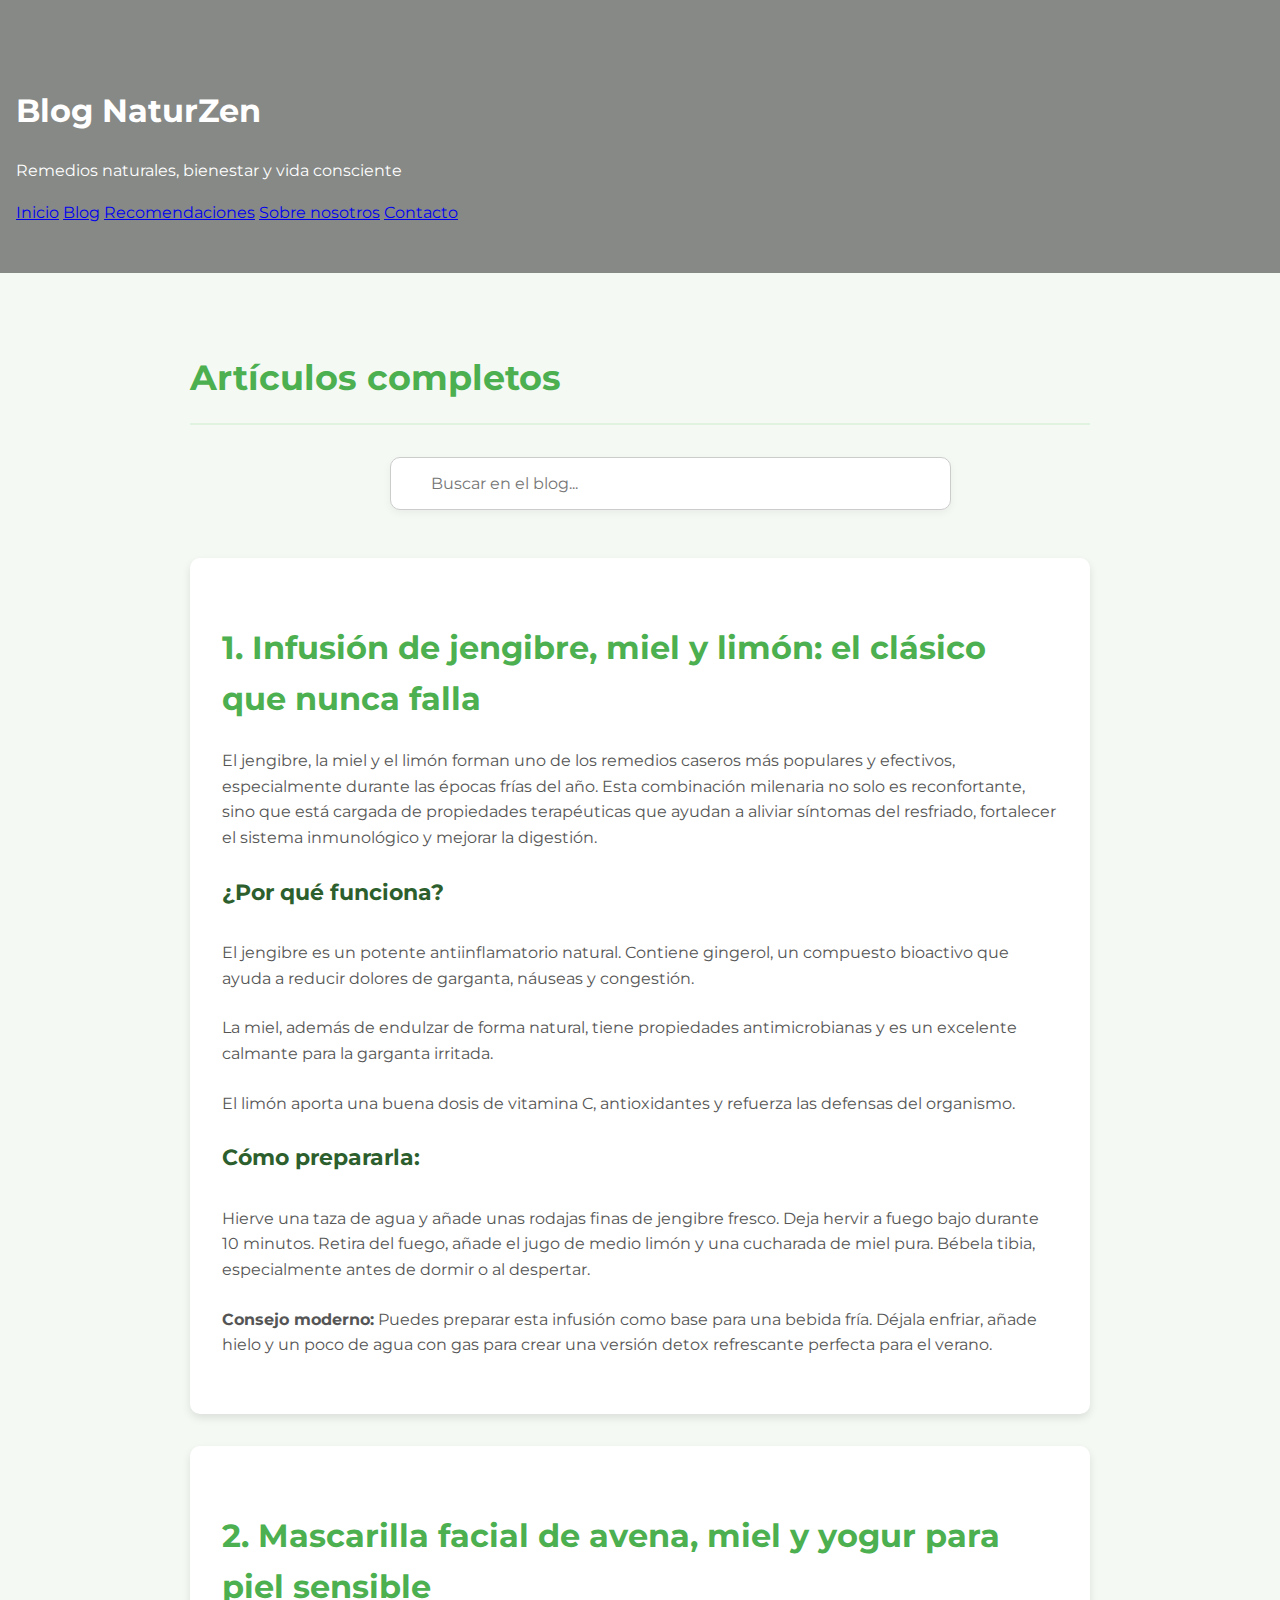
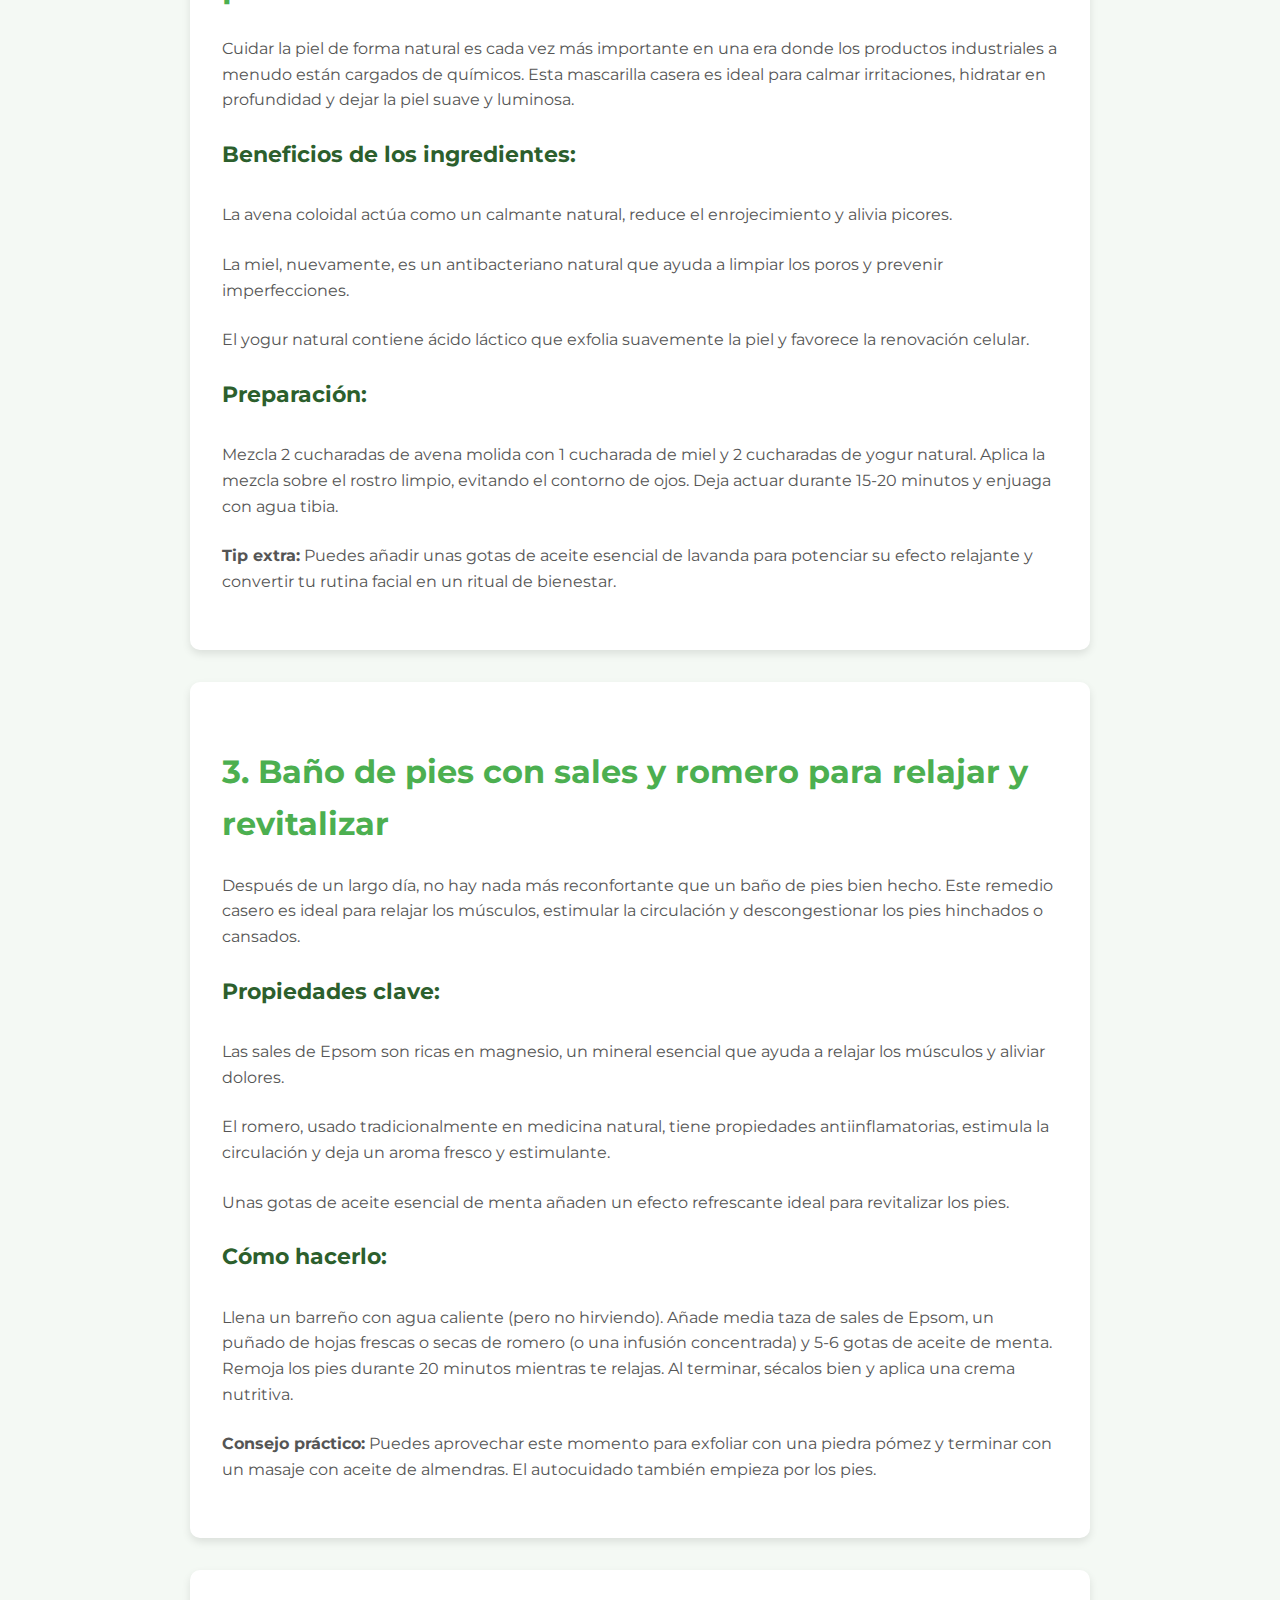
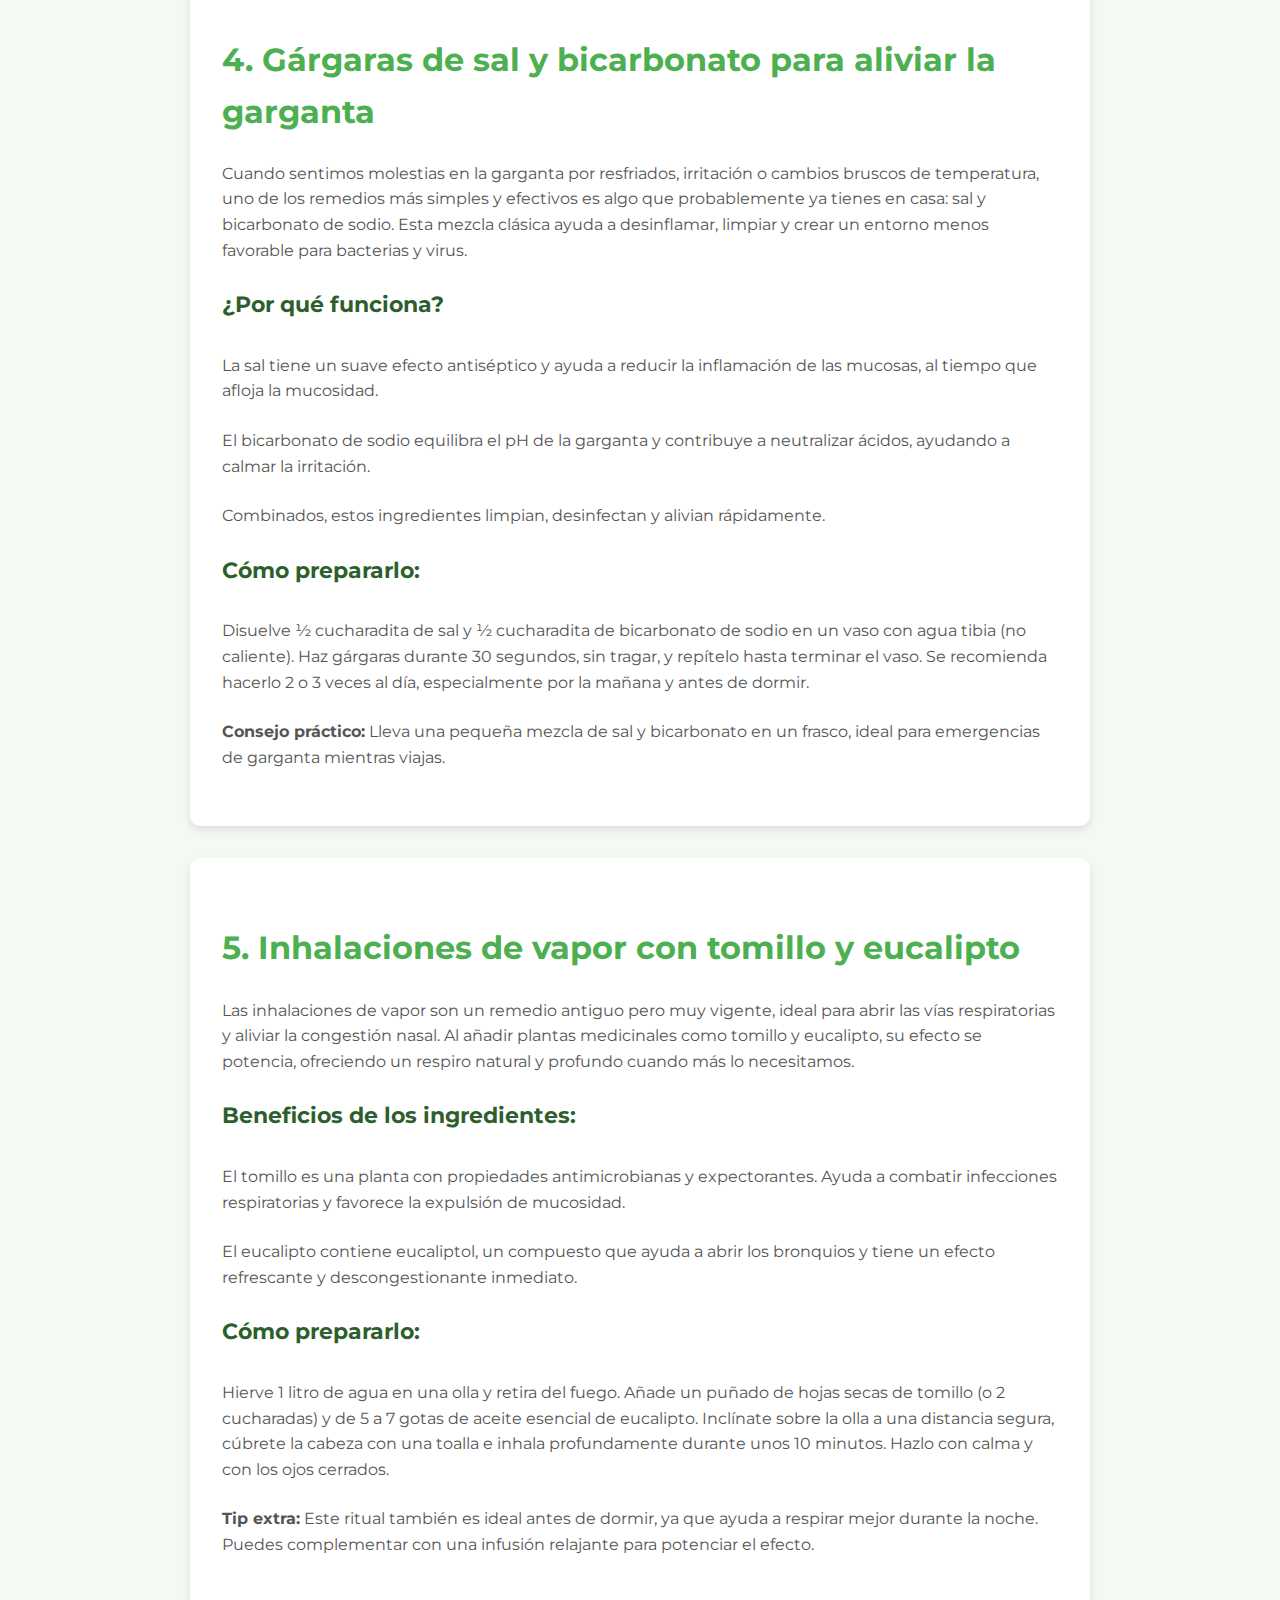
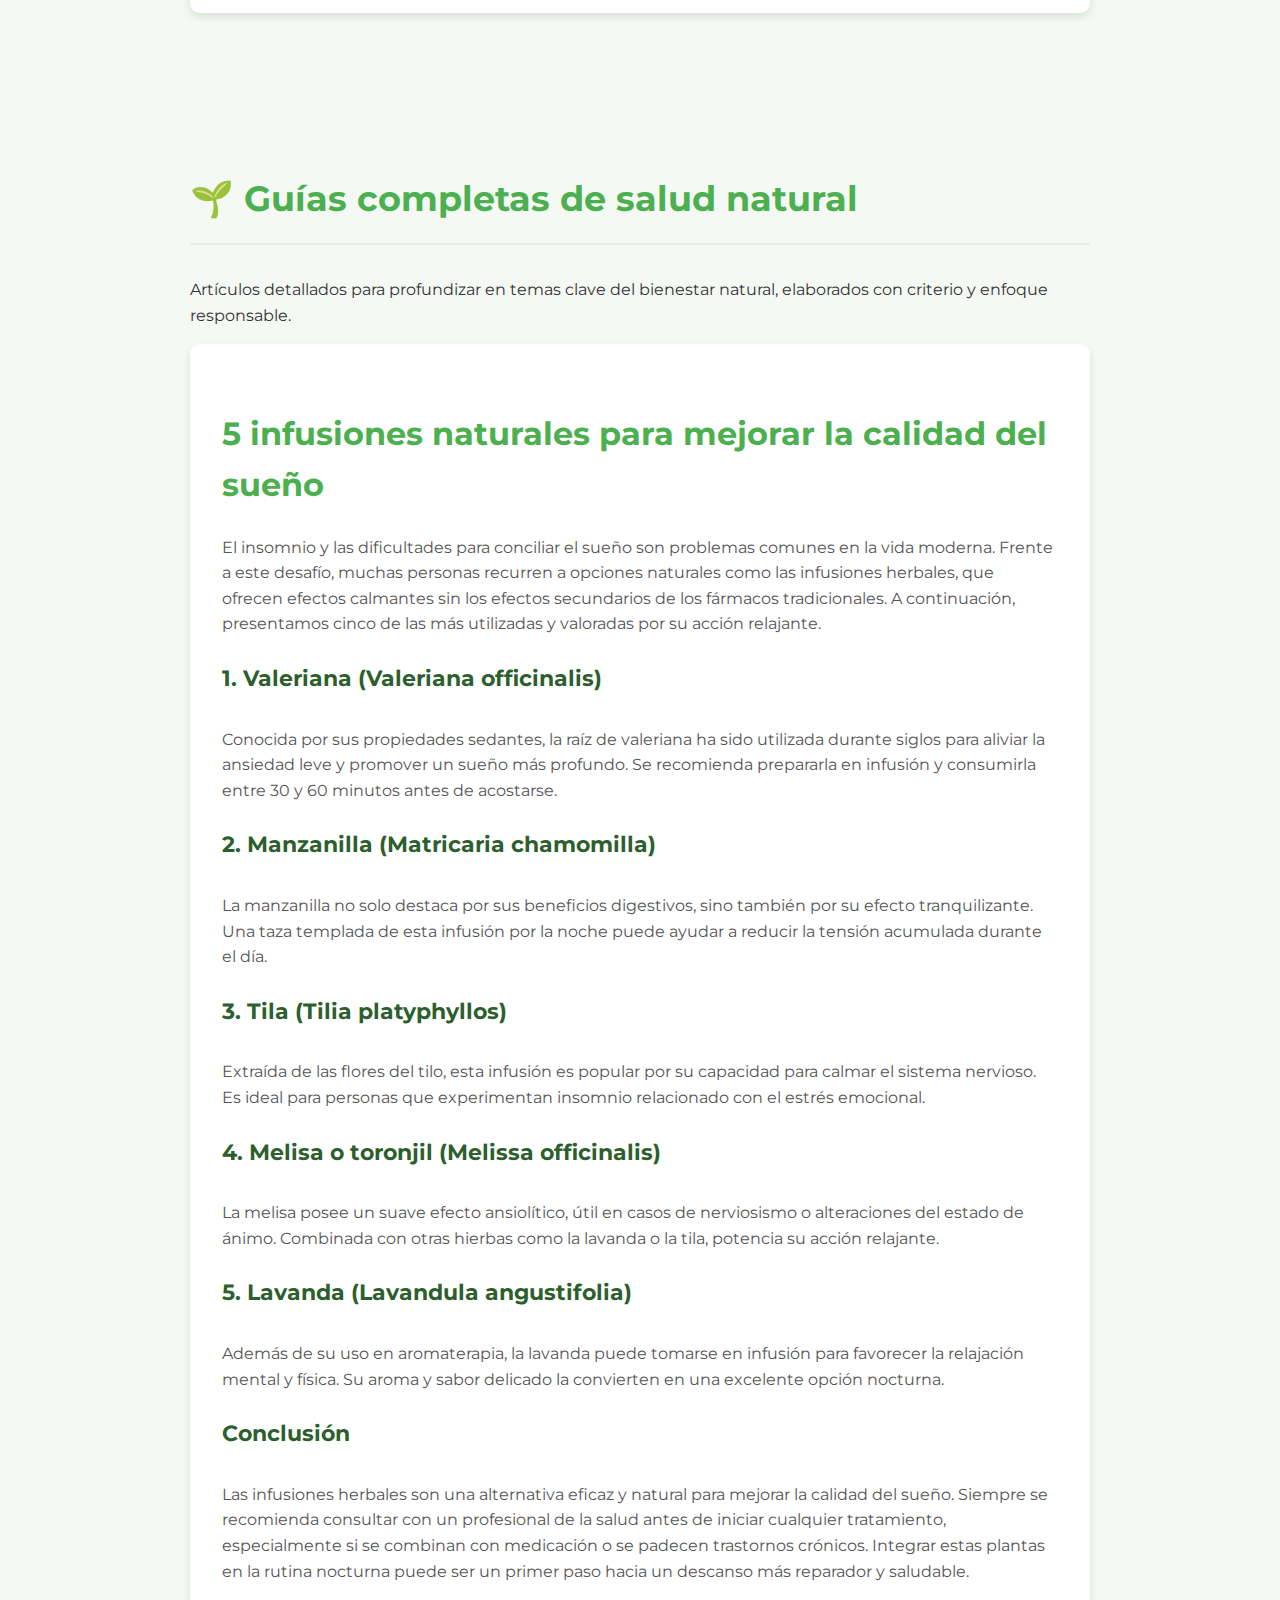
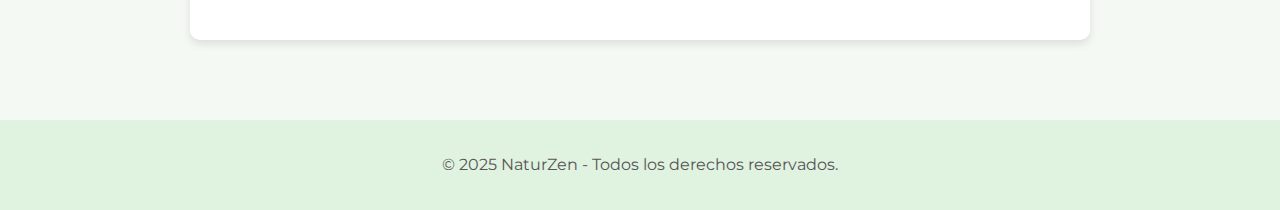
<file: blog.html>
<!DOCTYPE html>
<html lang="es">
<head>
  <meta charset="UTF-8" />
  <meta name="viewport" content="width=device-width, initial-scale=1.0" />
  <title>Blog - NaturZen</title>
  <link href="https://fonts.googleapis.com/css2?family=Montserrat:wght@300;400;600&display=swap" rel="stylesheet" />
  <link rel="stylesheet" href="styles.css" />

  <!-- Google tag (gtag.js) -->
<script async src="https://www.googletagmanager.com/gtag/js?id=G-3WSMP8TKM7"></script>
<script>
  window.dataLayer = window.dataLayer || [];
  function gtag(){dataLayer.push(arguments);}
  gtag('js', new Date());

  gtag('config', 'G-3WSMP8TKM7');
</script>

<link rel="icon" href="favicon.ico" type="image/x-icon">
</head>
<body>
  <header>
    <h1>Blog NaturZen</h1>
    <p>Remedios naturales, bienestar y vida consciente</p>
    <nav>
  <a href="index.html#inicio">Inicio</a>
  <a href="blog.html">Blog</a>
  <a href="index.html#recomendaciones">Recomendaciones</a>
  <a href="sobre-nosotros.html">Sobre nosotros</a>
  <a href="index.html#contacto">Contacto</a>
</nav>

  </header>

  <section class="blog-container">
    <h2>Artículos completos</h2>

<div class="buscador-blog">
  <input type="text" id="busqueda" placeholder="Buscar en el blog..." />
  <div id="mensaje-no-resultados" style="display: none; color: #888; font-size: 1rem; margin-top: 1rem;">
    No se encontraron resultados.
  </div>
</div>

    <article class="blog-card">
      <h3>1. Infusión de jengibre, miel y limón: el clásico que nunca falla</h3>
      <p>El jengibre, la miel y el limón forman uno de los remedios caseros más populares y efectivos, especialmente durante las épocas frías del año. Esta combinación milenaria no solo es reconfortante, sino que está cargada de propiedades terapéuticas que ayudan a aliviar síntomas del resfriado, fortalecer el sistema inmunológico y mejorar la digestión.</p>
      <h4>¿Por qué funciona?</h4>
      <p>El jengibre es un potente antiinflamatorio natural. Contiene gingerol, un compuesto bioactivo que ayuda a reducir dolores de garganta, náuseas y congestión.</p>
      <p>La miel, además de endulzar de forma natural, tiene propiedades antimicrobianas y es un excelente calmante para la garganta irritada.</p>
      <p>El limón aporta una buena dosis de vitamina C, antioxidantes y refuerza las defensas del organismo.</p>
      <h4>Cómo prepararla:</h4>
      <p>Hierve una taza de agua y añade unas rodajas finas de jengibre fresco. Deja hervir a fuego bajo durante 10 minutos. Retira del fuego, añade el jugo de medio limón y una cucharada de miel pura. Bébela tibia, especialmente antes de dormir o al despertar.</p>
      <p><strong>Consejo moderno:</strong> Puedes preparar esta infusión como base para una bebida fría. Déjala enfriar, añade hielo y un poco de agua con gas para crear una versión detox refrescante perfecta para el verano.</p>
    </article>

    <article class="blog-card">
      <h3>2. Mascarilla facial de avena, miel y yogur para piel sensible</h3>
      <p>Cuidar la piel de forma natural es cada vez más importante en una era donde los productos industriales a menudo están cargados de químicos. Esta mascarilla casera es ideal para calmar irritaciones, hidratar en profundidad y dejar la piel suave y luminosa.</p>
      <h4>Beneficios de los ingredientes:</h4>
      <p>La avena coloidal actúa como un calmante natural, reduce el enrojecimiento y alivia picores.</p>
      <p>La miel, nuevamente, es un antibacteriano natural que ayuda a limpiar los poros y prevenir imperfecciones.</p>
      <p>El yogur natural contiene ácido láctico que exfolia suavemente la piel y favorece la renovación celular.</p>
      <h4>Preparación:</h4>
      <p>Mezcla 2 cucharadas de avena molida con 1 cucharada de miel y 2 cucharadas de yogur natural. Aplica la mezcla sobre el rostro limpio, evitando el contorno de ojos. Deja actuar durante 15-20 minutos y enjuaga con agua tibia.</p>
      <p><strong>Tip extra:</strong> Puedes añadir unas gotas de aceite esencial de lavanda para potenciar su efecto relajante y convertir tu rutina facial en un ritual de bienestar.</p>
    </article>

    <article class="blog-card">
      <h3>3. Baño de pies con sales y romero para relajar y revitalizar</h3>
      <p>Después de un largo día, no hay nada más reconfortante que un baño de pies bien hecho. Este remedio casero es ideal para relajar los músculos, estimular la circulación y descongestionar los pies hinchados o cansados.</p>
      <h4>Propiedades clave:</h4>
      <p>Las sales de Epsom son ricas en magnesio, un mineral esencial que ayuda a relajar los músculos y aliviar dolores.</p>
      <p>El romero, usado tradicionalmente en medicina natural, tiene propiedades antiinflamatorias, estimula la circulación y deja un aroma fresco y estimulante.</p>
      <p>Unas gotas de aceite esencial de menta añaden un efecto refrescante ideal para revitalizar los pies.</p>
      <h4>Cómo hacerlo:</h4>
      <p>Llena un barreño con agua caliente (pero no hirviendo). Añade media taza de sales de Epsom, un puñado de hojas frescas o secas de romero (o una infusión concentrada) y 5-6 gotas de aceite de menta. Remoja los pies durante 20 minutos mientras te relajas. Al terminar, sécalos bien y aplica una crema nutritiva.</p>
      <p><strong>Consejo práctico:</strong> Puedes aprovechar este momento para exfoliar con una piedra pómez y terminar con un masaje con aceite de almendras. El autocuidado también empieza por los pies.</p>
    </article>

    <article class="blog-card">
      <h3>4. Gárgaras de sal y bicarbonato para aliviar la garganta</h3>
      <p>Cuando sentimos molestias en la garganta por resfriados, irritación o cambios bruscos de temperatura, uno de los remedios más simples y efectivos es algo que probablemente ya tienes en casa: sal y bicarbonato de sodio. Esta mezcla clásica ayuda a desinflamar, limpiar y crear un entorno menos favorable para bacterias y virus.</p>
      <h4>¿Por qué funciona?</h4>
      <p>La sal tiene un suave efecto antiséptico y ayuda a reducir la inflamación de las mucosas, al tiempo que afloja la mucosidad.</p>
      <p>El bicarbonato de sodio equilibra el pH de la garganta y contribuye a neutralizar ácidos, ayudando a calmar la irritación.</p>
      <p>Combinados, estos ingredientes limpian, desinfectan y alivian rápidamente.</p>
      <h4>Cómo prepararlo:</h4>
      <p>Disuelve ½ cucharadita de sal y ½ cucharadita de bicarbonato de sodio en un vaso con agua tibia (no caliente). Haz gárgaras durante 30 segundos, sin tragar, y repítelo hasta terminar el vaso. Se recomienda hacerlo 2 o 3 veces al día, especialmente por la mañana y antes de dormir.</p>
      <p><strong>Consejo práctico:</strong> Lleva una pequeña mezcla de sal y bicarbonato en un frasco, ideal para emergencias de garganta mientras viajas.</p>
    </article>

    <article class="blog-card">
      <h3>5. Inhalaciones de vapor con tomillo y eucalipto</h3>
      <p>Las inhalaciones de vapor son un remedio antiguo pero muy vigente, ideal para abrir las vías respiratorias y aliviar la congestión nasal. Al añadir plantas medicinales como tomillo y eucalipto, su efecto se potencia, ofreciendo un respiro natural y profundo cuando más lo necesitamos.</p>
      <h4>Beneficios de los ingredientes:</h4>
      <p>El tomillo es una planta con propiedades antimicrobianas y expectorantes. Ayuda a combatir infecciones respiratorias y favorece la expulsión de mucosidad.</p>
      <p>El eucalipto contiene eucaliptol, un compuesto que ayuda a abrir los bronquios y tiene un efecto refrescante y descongestionante inmediato.</p>
      <h4>Cómo prepararlo:</h4>
      <p>Hierve 1 litro de agua en una olla y retira del fuego. Añade un puñado de hojas secas de tomillo (o 2 cucharadas) y de 5 a 7 gotas de aceite esencial de eucalipto. Inclínate sobre la olla a una distancia segura, cúbrete la cabeza con una toalla e inhala profundamente durante unos 10 minutos. Hazlo con calma y con los ojos cerrados.</p>
      <p><strong>Tip extra:</strong> Este ritual también es ideal antes de dormir, ya que ayuda a respirar mejor durante la noche. Puedes complementar con una infusión relajante para potenciar el efecto.</p>
    </article>
  </section>

<section id="guia-bienestar" class="seccion-guia">
  <h2>🌱 Guías completas de salud natural</h2>
  <p>Artículos detallados para profundizar en temas clave del bienestar natural, elaborados con criterio y enfoque responsable.</p>

  <article class="blog-card">
    <h3>5 infusiones naturales para mejorar la calidad del sueño</h3>
    <p>El insomnio y las dificultades para conciliar el sueño son problemas comunes en la vida moderna. Frente a este desafío, muchas personas recurren a opciones naturales como las infusiones herbales, que ofrecen efectos calmantes sin los efectos secundarios de los fármacos tradicionales. A continuación, presentamos cinco de las más utilizadas y valoradas por su acción relajante.</p>

    <h4>1. Valeriana (Valeriana officinalis)</h4>
    <p>Conocida por sus propiedades sedantes, la raíz de valeriana ha sido utilizada durante siglos para aliviar la ansiedad leve y promover un sueño más profundo. Se recomienda prepararla en infusión y consumirla entre 30 y 60 minutos antes de acostarse.</p>

    <h4>2. Manzanilla (Matricaria chamomilla)</h4>
    <p>La manzanilla no solo destaca por sus beneficios digestivos, sino también por su efecto tranquilizante. Una taza templada de esta infusión por la noche puede ayudar a reducir la tensión acumulada durante el día.</p>

    <h4>3. Tila (Tilia platyphyllos)</h4>
    <p>Extraída de las flores del tilo, esta infusión es popular por su capacidad para calmar el sistema nervioso. Es ideal para personas que experimentan insomnio relacionado con el estrés emocional.</p>

    <h4>4. Melisa o toronjil (Melissa officinalis)</h4>
    <p>La melisa posee un suave efecto ansiolítico, útil en casos de nerviosismo o alteraciones del estado de ánimo. Combinada con otras hierbas como la lavanda o la tila, potencia su acción relajante.</p>

    <h4>5. Lavanda (Lavandula angustifolia)</h4>
    <p>Además de su uso en aromaterapia, la lavanda puede tomarse en infusión para favorecer la relajación mental y física. Su aroma y sabor delicado la convierten en una excelente opción nocturna.</p>

    <h4>Conclusión</h4>
    <p>Las infusiones herbales son una alternativa eficaz y natural para mejorar la calidad del sueño. Siempre se recomienda consultar con un profesional de la salud antes de iniciar cualquier tratamiento, especialmente si se combinan con medicación o se padecen trastornos crónicos. Integrar estas plantas en la rutina nocturna puede ser un primer paso hacia un descanso más reparador y saludable.</p>
  </article>
</section>

<script>
  const inputBusqueda = document.getElementById("busqueda");
  const tarjetas = document.querySelectorAll(".blog-card");
  const mensaje = document.getElementById("mensaje-no-resultados");
  const seccionGuia = document.querySelector(".seccion-guia");

  inputBusqueda.addEventListener("input", () => {
    const texto = inputBusqueda.value.toLowerCase();
    let visibles = 0;

    tarjetas.forEach((tarjeta) => {
      const contenido = tarjeta.textContent.toLowerCase();
      if (contenido.includes(texto)) {
        tarjeta.classList.remove("oculto");
        visibles++;
      } else {
        tarjeta.classList.add("oculto");
      }
    });

    // Mostrar u ocultar mensaje
    mensaje.style.display = visibles === 0 ? "block" : "none";

    // Ocultar la sección de guías si no hay resultados
    seccionGuia.style.display = visibles === 0 ? "none" : "block";
  });
</script>

  <footer>
    <p>&copy; 2025 NaturZen - Todos los derechos reservados.</p>
  </footer>
</body>
</html>
</file>
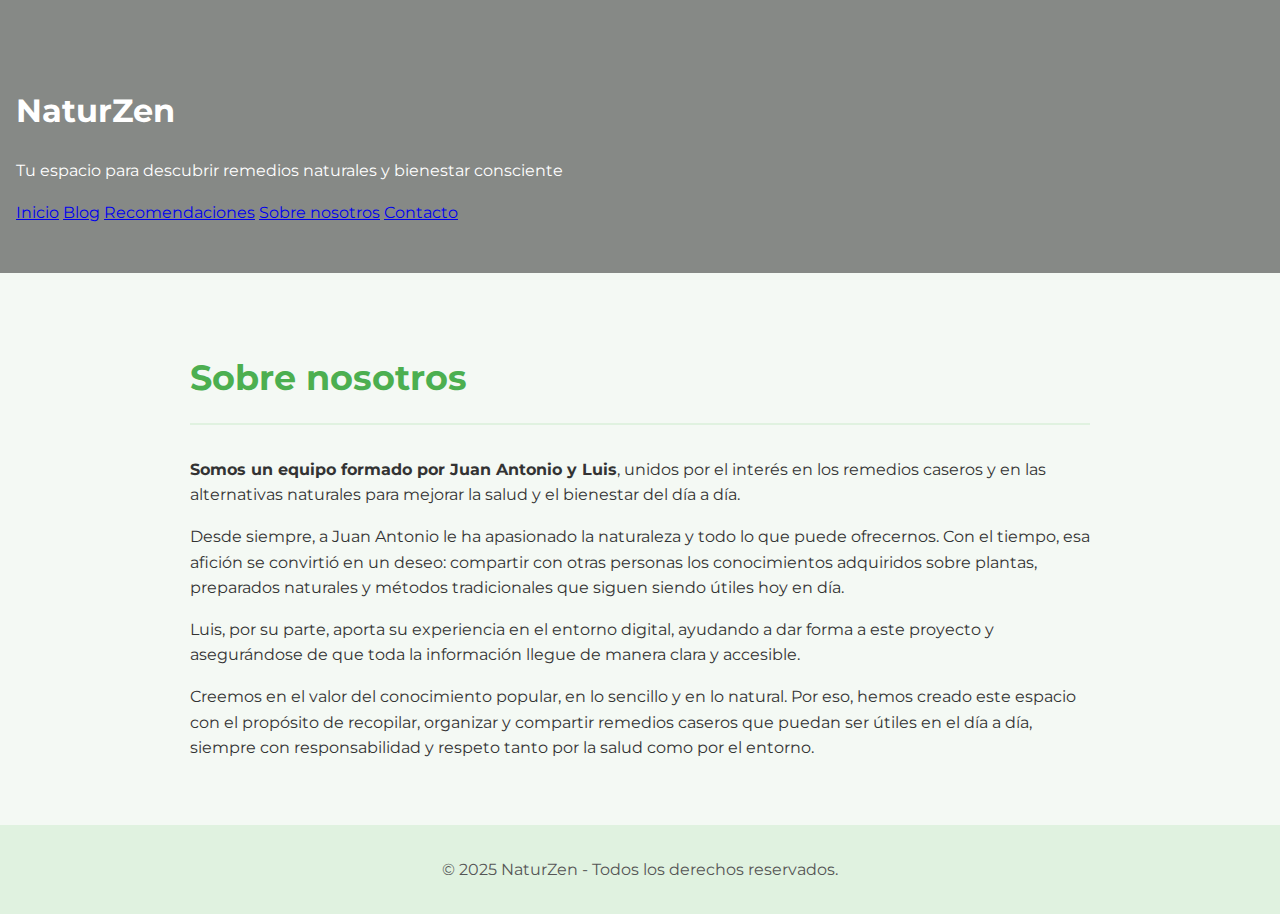
<file: sobre-nosotros.html>
<!DOCTYPE html>
<html lang="es">
<head>
  <meta charset="UTF-8" />
  <meta name="viewport" content="width=device-width, initial-scale=1.0" />
  <title>Sobre nosotros - NaturZen</title>
  <link rel="stylesheet" href="styles.css" />
  <link href="https://fonts.googleapis.com/css2?family=Montserrat:wght@300;400;600&display=swap" rel="stylesheet" />
<link rel="icon" href="favicon.ico" type="image/x-icon">

  <!-- Google Tag Manager -->
<script>
(function(w,d,s,l,i){w[l]=w[l]||[];w[l].push({'gtm.start':
new Date().getTime(),event:'gtm.js'});var f=d.getElementsByTagName(s)[0],
j=d.createElement(s),dl=l!='dataLayer'?'&l='+l:'';j.async=true;j.src=
'https://www.googletagmanager.com/gtm.js?id='+i+dl;f.parentNode.insertBefore(j,f);
})(window,document,'script','dataLayer','GTM-NRF25FV8');
</script>
<!-- End Google Tag Manager -->

</head>
<body>
  <!-- Google Tag Manager (noscript) -->
<noscript>
<iframe src="https://www.googletagmanager.com/ns.html?id=GTM-NRF25FV8"
height="0" width="0" style="display:none;visibility:hidden"></iframe>
</noscript>
<!-- End Google Tag Manager (noscript) -->

  <header>
    <h1>NaturZen</h1>
    <p>Tu espacio para descubrir remedios naturales y bienestar consciente</p>
    <nav>
  <a href="index.html#inicio">Inicio</a>
  <a href="blog.html">Blog</a>
  <a href="index.html#recomendaciones">Recomendaciones</a>
  <a href="sobre-nosotros.html">Sobre nosotros</a>
  <a href="index.html#contacto">Contacto</a>
</nav>
  </header>

  <section>
    <h2>Sobre nosotros</h2>
    <p><strong>Somos un equipo formado por Juan Antonio y Luis</strong>, unidos por el interés en los remedios caseros y en las alternativas naturales para mejorar la salud y el bienestar del día a día.</p>

    <p>Desde siempre, a Juan Antonio le ha apasionado la naturaleza y todo lo que puede ofrecernos. Con el tiempo, esa afición se convirtió en un deseo: compartir con otras personas los conocimientos adquiridos sobre plantas, preparados naturales y métodos tradicionales que siguen siendo útiles hoy en día.</p>

    <p>Luis, por su parte, aporta su experiencia en el entorno digital, ayudando a dar forma a este proyecto y asegurándose de que toda la información llegue de manera clara y accesible.</p>

    <p>Creemos en el valor del conocimiento popular, en lo sencillo y en lo natural. Por eso, hemos creado este espacio con el propósito de recopilar, organizar y compartir remedios caseros que puedan ser útiles en el día a día, siempre con responsabilidad y respeto tanto por la salud como por el entorno.</p>
  </section>

  <footer>
    <p>&copy; 2025 NaturZen - Todos los derechos reservados.</p>
  </footer>
</body>
</html>
</file>
<file: styles.css>
/* Google Fonts */
@import url('https://fonts.googleapis.com/css2?family=Montserrat:wght@400;600&display=swap');

:root {
  --primary: #4caf50;
  --primary-dark: #3e8e41;
  --accent: #2c5f2d;
  --bg: #f4f9f4;
  --text: #333;
  --white: #fff;
  --shadow: 0 4px 8px rgba(0, 0, 0, 0.1);
  --radius: 10px;
}

body {
  animation: fadeIn 0.6s ease-in-out;
  background-color: var(--bg);
  color: var(--text);
  font-family: 'Montserrat', sans-serif;
  line-height: 1.6;
  margin: 0;
  padding: 0;
}

@keyframes fadeIn {
  from { opacity: 0; }
  to { opacity: 1; }
}

@keyframes fadeInUp {
  from {
    opacity: 0;
    transform: translateY(20px);
  }
  to {
    opacity: 1;
    transform: translateY(0);
  }
}

/* === HEADER === */
header {
  background: linear-gradient(rgba(0, 0, 0, 0.45), rgba(0, 0, 0, 0.45)),
              url('https://images.unsplash.com/photo-1506744038136-46273834b3fb?auto=format&fit=crop&w=1600&q=80')
              no-repeat center/cover;
  color: #fff;
  padding: 4rem 1rem 3rem;
}

/* Layout horizontal del header */
.contenedor-header {
  max-width: 1000px;
  margin: 0 auto;
  display: flex;
  align-items: center;
  justify-content: space-between;
  flex-wrap: wrap;
  gap: 1rem;
}

.logo-header {
  flex: 1;
  min-width: 220px;
}

.logo-header h1 {
  font-size: 2.6rem;
  margin: 0;
  font-weight: 700;
  letter-spacing: 1px;
  display: flex;
  align-items: center;
  gap: 0.5rem;
}

.icono-hoja {
  font-size: 1.6rem;
}

.logo-header p {
  margin-top: 0.5rem;
  font-size: 1.1rem;
  font-weight: 300;
}

/* Navegación */
.menu-header {
  display: flex;
  gap: 1.5rem;
  flex-wrap: wrap;
  justify-content: center;
  flex: 2;
}

.menu-header a {
  text-decoration: none;
  color: #fff;
  font-weight: 600;
  font-size: 1.1rem;
  transition: color 0.3s ease;
}

.menu-header a:hover {
  color: #a5d6a7;
}

/* Instagram */
.redes-header {
  flex: 0;
  display: flex;
  justify-content: flex-end;
}

.instagram-link img {
  width: 26px;
  height: 26px;
  transition: transform 0.3s ease;
  filter: brightness(0) invert(1);
}

.instagram-link img:hover {
  transform: scale(1.15);
}

/* === SECCIONES === */
section {
  animation: fadeInUp 0.6s ease-in-out;
  margin: auto;
  max-width: 900px;
  padding: 3rem 1rem;
}

section h2 {
  border-bottom: 2px solid #e0f2e0;
  color: var(--primary);
  font-size: 2.2rem;
  margin-bottom: 2rem;
  padding-bottom: 1rem;
}

/* === PRODUCTOS Y BLOG === */
article, .blog-card, .producto {
  background-color: var(--white);
  border-radius: var(--radius);
  box-shadow: var(--shadow);
  margin-bottom: 2rem;
  padding: 2rem;
  transition: transform 0.3s ease;
}

article:hover, .blog-card:hover, .producto:hover {
  transform: translateY(-5px);
}

article h3, .blog-card h3 {
  color: var(--primary);
  font-size: 2rem;
  margin-bottom: 1.5rem;
}

article h4, .blog-card h4 {
  color: var(--accent);
  font-size: 1.4rem;
  margin-top: 1.5rem;
}

article p, .blog-card p, .producto p {
  color: #555;
  font-size: 1rem;
  margin-bottom: 1.5rem;
}

/* Botón blog */
.boton-blog {
  background-color: var(--primary);
  border-radius: 6px;
  color: white;
  display: inline-block;
  font-size: 1.1rem;
  font-weight: bold;
  padding: 0.9rem 1.8rem;
  text-decoration: none;
  transition: background-color 0.3s ease;
}

.boton-blog:hover {
  background-color: var(--primary-dark);
}

/* Producto */
.producto img {
  border-radius: var(--radius);
  margin-bottom: 1rem;
  max-width: 200px;
}

.producto a {
  background-color: var(--primary);
  border-radius: 5px;
  color: var(--white);
  display: inline-block;
  font-weight: 600;
  margin-top: 1rem;
  padding: 0.8rem 1.5rem;
  text-decoration: none;
  transition: background-color 0.3s ease;
}

.producto a:hover {
  background-color: var(--primary-dark);
}

/* Recomendaciones específicas */
#recomendaciones {
  margin: 0 auto 4rem auto;
  max-width: 960px;
  padding: 0 1rem;
}

#recomendaciones h2 {
  color: var(--primary);
  font-weight: 700;
  margin-bottom: 2rem;
  text-align: center;
}

#recomendaciones h3 {
  color: #388e3c;
  font-weight: 600;
  margin: 2.5rem 0 1rem;
}

#recomendaciones .producto {
  align-items: center;
  background-color: #ffffff;
  border-radius: 12px;
  box-shadow: 0 4px 10px rgba(0,0,0,0.05);
  display: flex;
  flex-direction: row;
  gap: 1.5rem;
  margin-bottom: 2rem;
  padding: 1.5rem;
  transition: transform 0.3s ease, box-shadow 0.3s ease;
}

#recomendaciones .producto:hover {
  box-shadow: 0 6px 15px rgba(0,0,0,0.1);
  transform: translateY(-3px);
}

#recomendaciones .producto img {
  border-radius: 10px;
  flex-shrink: 0;
  height: 120px;
  object-fit: cover;
  width: 120px;
}

#recomendaciones .producto p {
  color: #444;
  flex: 1;
  font-size: 1rem;
  line-height: 1.5;
  margin: 0;
}

#recomendaciones .producto p strong {
  color: #2c5f2d;
  display: block;
  font-size: 1.1rem;
  margin-bottom: 0.3rem;
}

#recomendaciones .producto a {
  background-color: #4caf50;
  border-radius: 8px;
  color: #fff;
  flex-shrink: 0;
  font-weight: 600;
  padding: 0.7rem 1.4rem;
  text-decoration: none;
  transition: background-color 0.3s ease;
  white-space: nowrap;
}

#recomendaciones .producto a:hover {
  background-color: #2e7d32;
}

.subtitulo-recomendacion {
  border-left: 4px solid #a5d6a7;
  color: #2e7d32;
  font-size: 1.5rem;
  margin-top: 3rem;
  padding-left: 1rem;
}

/* === FORMULARIO === */
form {
  display: flex;
  flex-direction: column;
  gap: 1rem;
  max-width: 500px;
  margin: auto;
  padding: 2rem;
  background-color: #ffffff;
  border-radius: 12px;
  box-shadow: 0 4px 12px rgba(0, 0, 0, 0.05);
}

form input,
form textarea {
  padding: 1rem;
  border-radius: 8px;
  border: 1px solid #ccc;
  font-family: inherit;
  font-size: 1rem;
  transition: border-color 0.3s ease, box-shadow 0.3s ease;
}

form input:focus,
form textarea:focus {
  outline: none;
  border-color: #4caf50;
  box-shadow: 0 0 0 3px rgba(76, 175, 80, 0.15);
}

form button {
  background-color: #4caf50;
  color: white;
  padding: 1rem;
  border: none;
  border-radius: 8px;
  cursor: pointer;
  font-weight: bold;
  transition: background-color 0.3s ease;
}

form button:hover {
  background-color: #388e3c;
}

.mensaje-exito {
  text-align: center;
  color: #2e7d32;
  font-weight: 600;
  margin-top: 1rem;
}

/* === FOOTER === */
footer {
  background-color: #e0f2e0;
  color: #555;
  font-size: 1rem;
  padding: 2rem 1rem;
  text-align: center;
}

footer p {
  margin: 0;
}

/* === RESPONSIVE === */
@media (max-width: 768px) {
  .contenedor-header {
    flex-direction: column;
    align-items: center;
    text-align: center;
  }

  .menu-header {
    justify-content: center;
  }

  .redes-header {
    justify-content: center;
  }

  .boton-blog {
    text-align: center;
    width: 90%;
  }

  #recomendaciones .producto {
    flex-direction: column;
    align-items: flex-start;
  }

  #recomendaciones .producto img {
    width: 100%;
    height: auto;
  }

  #recomendaciones .producto a {
    width: 100%;
    text-align: center;
    margin-top: 0.8rem;
  }
}
.buscador-blog {
  margin: 0 auto 3rem;
  max-width: 500px;
  text-align: center;
  position: relative;
}

.buscador-blog input {
  width: 100%;
  padding: 1rem 1.2rem 1rem 2.5rem;
  border-radius: 10px;
  border: 1px solid #ccc;
  font-family: inherit;
  font-size: 1rem;
  background-color: #fff;
  background-image: url('https://cdn-icons-png.flaticon.com/512/622/622669.png');
  background-repeat: no-repeat;
  background-size: 18px;
  background-position: 1rem center;
  box-shadow: 0 3px 8px rgba(0, 0, 0, 0.05);
  transition: all 0.3s ease;
}

.buscador-blog input:focus {
  outline: none;
  border-color: #4caf50;
  box-shadow: 0 0 0 3px rgba(76, 175, 80, 0.2);
}

#mensaje-no-resultados {
  display: none;
  color: #888;
  font-size: 1rem;
  margin-top: 1rem;
}
/* BOTONES MODERNOS Y REDONDEADOS */
button,
.boton-blog,
.boton-hero,
.producto a,
form button {
  background-color: #4caf50;
  color: #ffffff;
  border: none;
  padding: 0.8rem 1.6rem;
  font-size: 1rem;
  font-weight: 600;
  border-radius: 50px;
  text-decoration: none;
  cursor: pointer;
  display: inline-block;
  transition: background-color 0.3s ease, transform 0.2s ease;
  box-shadow: 0 4px 12px rgba(0, 0, 0, 0.08);
}

button:hover,
.boton-blog:hover,
.boton-hero:hover,
.producto a:hover,
form button:hover {
  background-color: #388e3c;
  transform: scale(1.04);
}

button:active,
.boton-blog:active,
.boton-hero:active,
.producto a:active,
form button:active {
  transform: scale(0.98);
}
/* INICIO NATURAL, SUELTO Y PROFESIONAL */
.inicio-natural {
  padding: 6rem 2rem 4rem;
  background-color: #f4f9f4; /* unificado con el fondo general del sitio */
  max-width: 1200px;
  margin: auto;
}

.inicio-natural h2 {
  font-size: 2.8rem;
  font-weight: 700;
  color: #2e7d32;
  margin-bottom: 1rem;
  line-height: 1.2;
}

.descripcion-principal {
  font-size: 1.25rem;
  color: #444;
  line-height: 1.7;
  margin-bottom: 4rem;
  max-width: 800px;
}

.pilares-naturzen {
  display: flex;
  flex-wrap: wrap;
  gap: 2rem;
  justify-content: space-between;
  align-items: stretch;
}

.pilar {
  flex: 1 1 300px;
  padding-right: 1rem;
}

.pilar h3 {
  font-size: 1.4rem;
  color: #4caf50;
  margin-bottom: 0.5rem;
}

.pilar p {
  font-size: 1rem;
  color: #555;
  line-height: 1.6;
}

/* Responsive */
@media (max-width: 768px) {
  .inicio-natural h2 {
    font-size: 2rem;
    text-align: center;
  }

  .descripcion-principal {
    font-size: 1.1rem;
    text-align: center;
    margin-bottom: 3rem;
  }

  .pilares-naturzen {
    flex-direction: column;
    gap: 2.5rem;
  }

  .pilar {
    text-align: center;
    padding: 0;
  }
}
</file>
